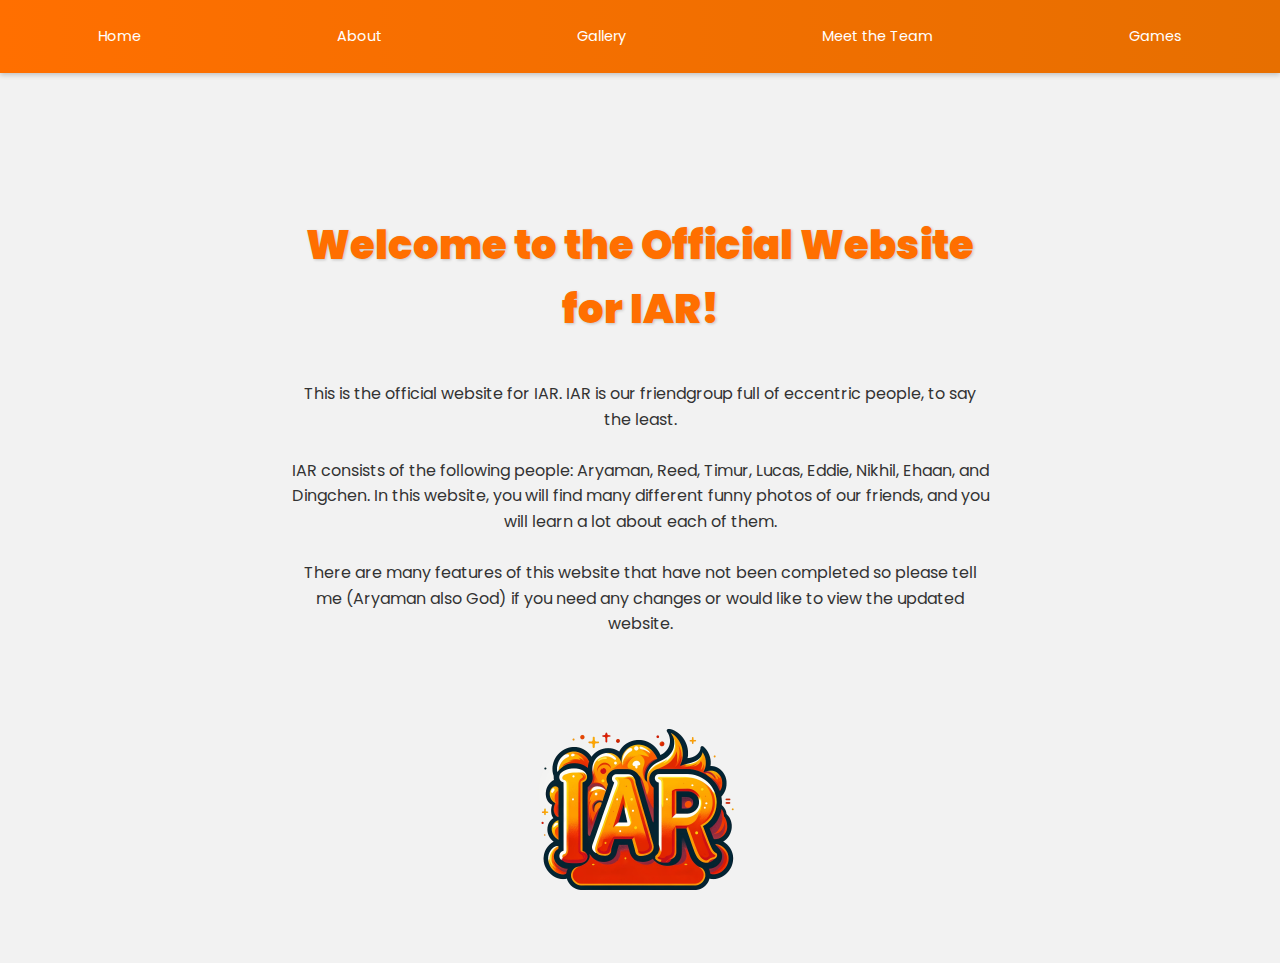
<file: index.html>
<!DOCTYPE html>
<html lang="en">
<head>
    <meta charset="UTF-8">
    <meta name="viewport" content="width=device-width, initial-scale=1.0">
    <title>Home | IAR ©</title>
    <link rel="stylesheet" href="css/styles.css">
    <link rel="icon" type="image/x-icon" href="images/iar.ico">
    <script src="js/script.js"></script>
</head>
<body>
    <div class="container">
        <a href="index.html">Home</a>
        <a href="about.html">About</a>
        <a href="gallery.html">Gallery</a>
        <a href="friends.html">Meet the Team</a>
        <a href="games.html">Games</a>
    </div>

    <div class="content">
        <h1><b>Welcome to the Official Website for IAR!</b></h1>
                <p>This is the official website for IAR. IAR is our friendgroup full of eccentric people, to say the least.
                    <br>
                    <br>
                    IAR consists of the following people: Aryaman, Reed, Timur, Lucas, Eddie, Nikhil, Ehaan, and Dingchen. In this website, you will find many different funny photos of our friends, and you will learn a lot about each of them. 
                    <br>
                    <br>
                    There are many features of this website that have not been completed so please tell me (Aryaman also God) if you need any changes or would like to view the updated website.  </p>
    </div>
   <img src="images/iar.png" alt="IAR Logo" class="logo">
    </body>
</html>
</file>
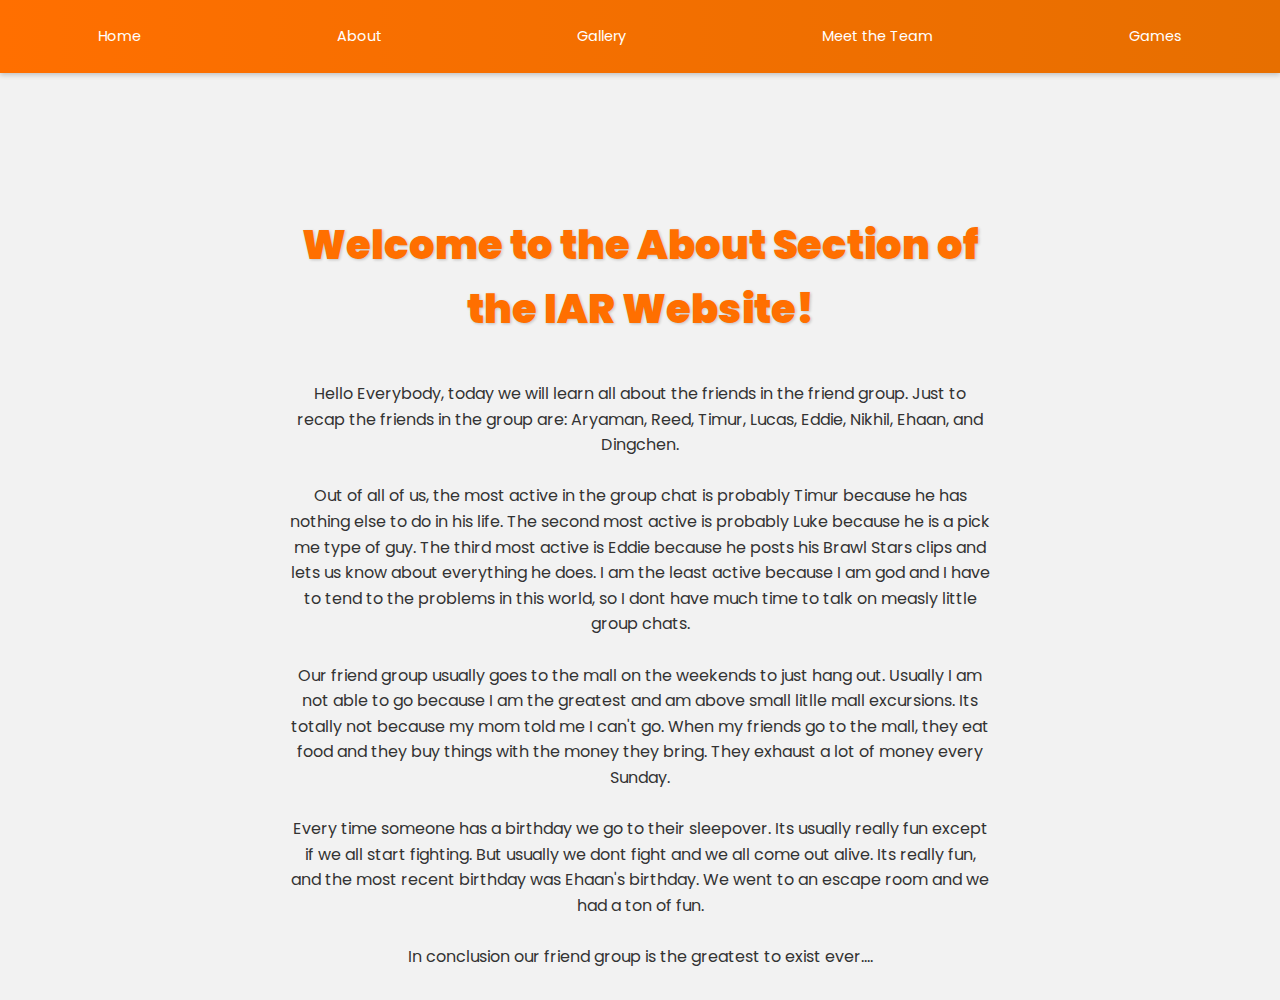
<file: about.html>
<!DOCTYPE html>
<html lang="en">
<head>
    <meta charset="UTF-8">
    <meta name="viewport" content="width=device-width, initial-scale=1.0">
    <title>About | IAR ©</title>
    <link rel="stylesheet" href="css/styles.css">
    <script src="js/script.js"></script>
    <style>p {font-size: 15px;}</style>
</head>
<body>
    <div class="container">
        <a href="index.html">Home</a>
        <a href="about.html">About</a>
        <a href="gallery.html">Gallery</a>
        <a href="friends.html">Meet the Team</a>
        <a href="games.html">Games</a>
    </div>
<div class="content">
<h1 style="font-size: 40px;"><b>Welcome to the About Section of the IAR Website!</b></h1>
<p>Hello Everybody, today we will learn all about the friends in the friend group. Just to recap the friends in the group are: Aryaman, Reed, Timur, Lucas, Eddie, Nikhil, Ehaan, and Dingchen. 
<br>
<br>
    Out of all of us, the most active in the group chat is probably Timur because he has nothing else to do in his life. The second most active is probably Luke because he is a pick me type of guy. The third most active is Eddie because he posts his Brawl Stars clips and lets us know about everything he does. I am the least active because I am god and I have to tend to the problems in this world, so I dont have much time to talk on measly little group chats.
<br>
<br>
    Our friend group usually goes to the mall on the weekends to just hang out. Usually I am not able to go because I am the greatest and am above small litlle mall excursions. Its totally not because my mom told me I can't go. When my friends go to the mall, they eat food and they buy things with the money they bring. They exhaust a lot of money every Sunday.
<br>
<br>
    Every time someone has a birthday we go to their sleepover. Its usually really fun except if we all start fighting. But usually we dont fight and we all come out alive. Its really fun, and the most recent birthday was Ehaan's birthday. We went to an escape room and we had a ton of fun.
<br>
<br>
    In conclusion our friend group is the greatest to exist ever....
</p>
</div>
</body>
</html>
</file>
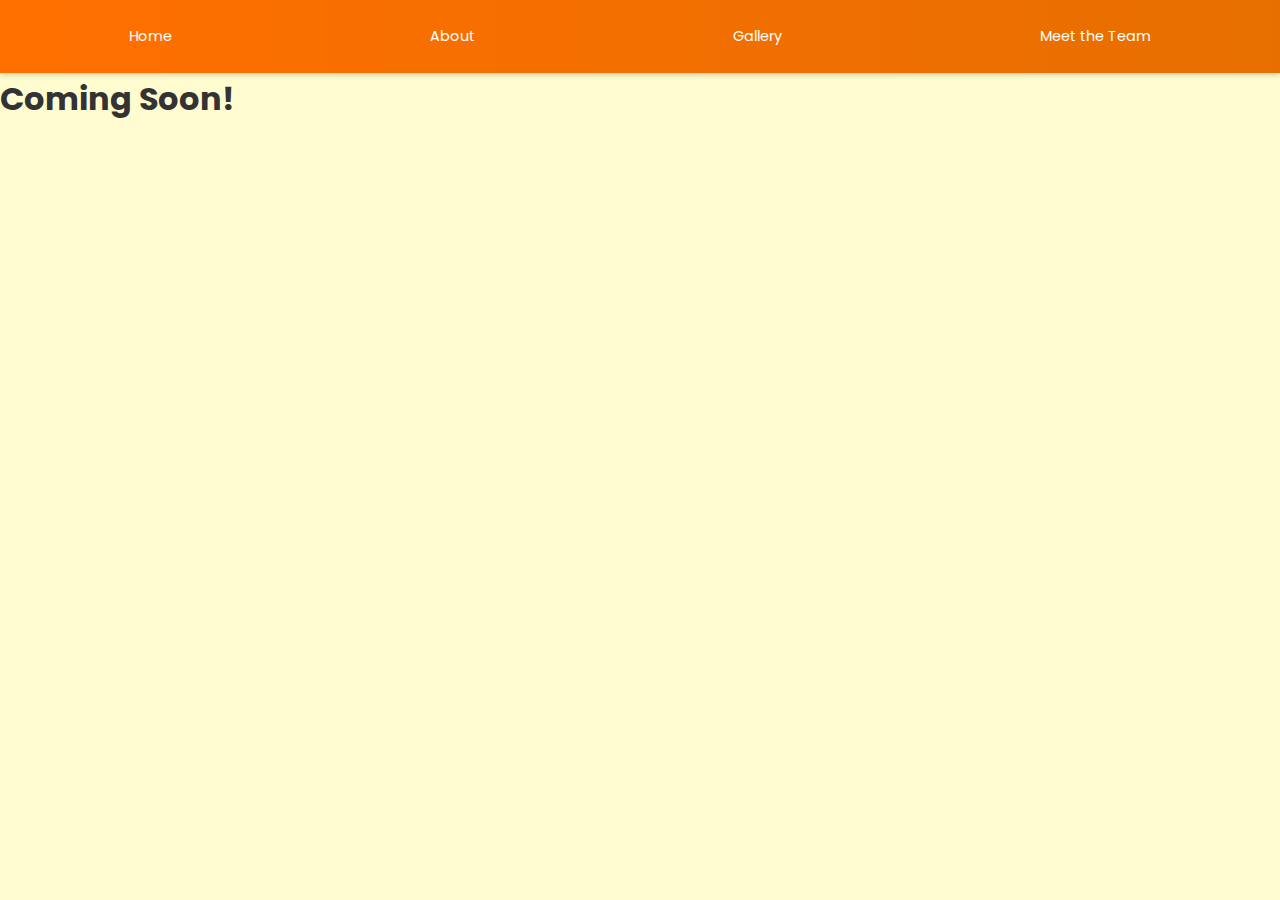
<file: eddie.html>
<!DOCTYPE html>
<html lang="en">
<head>
    <meta charset="UTF-8">
    <meta name="viewport" content="width=device-width, initial-scale=1.0">
    <title>Eddie | IAR ©</title>
    <link rel="stylesheet" href="css/styles.css">
    <script src="js/script.js"></script>
</head>
<body style="background-color: #FFFDD0;">
    <div class="container">
        <a href="index.html">Home</a>
        <a href="about.html">About</a>
        <a href="gallery.html">Gallery</a>
        <a href="friends.html">Meet the Team</a>
</div>
<h1>Coming Soon!</h1>

</body>
</html>
</file>
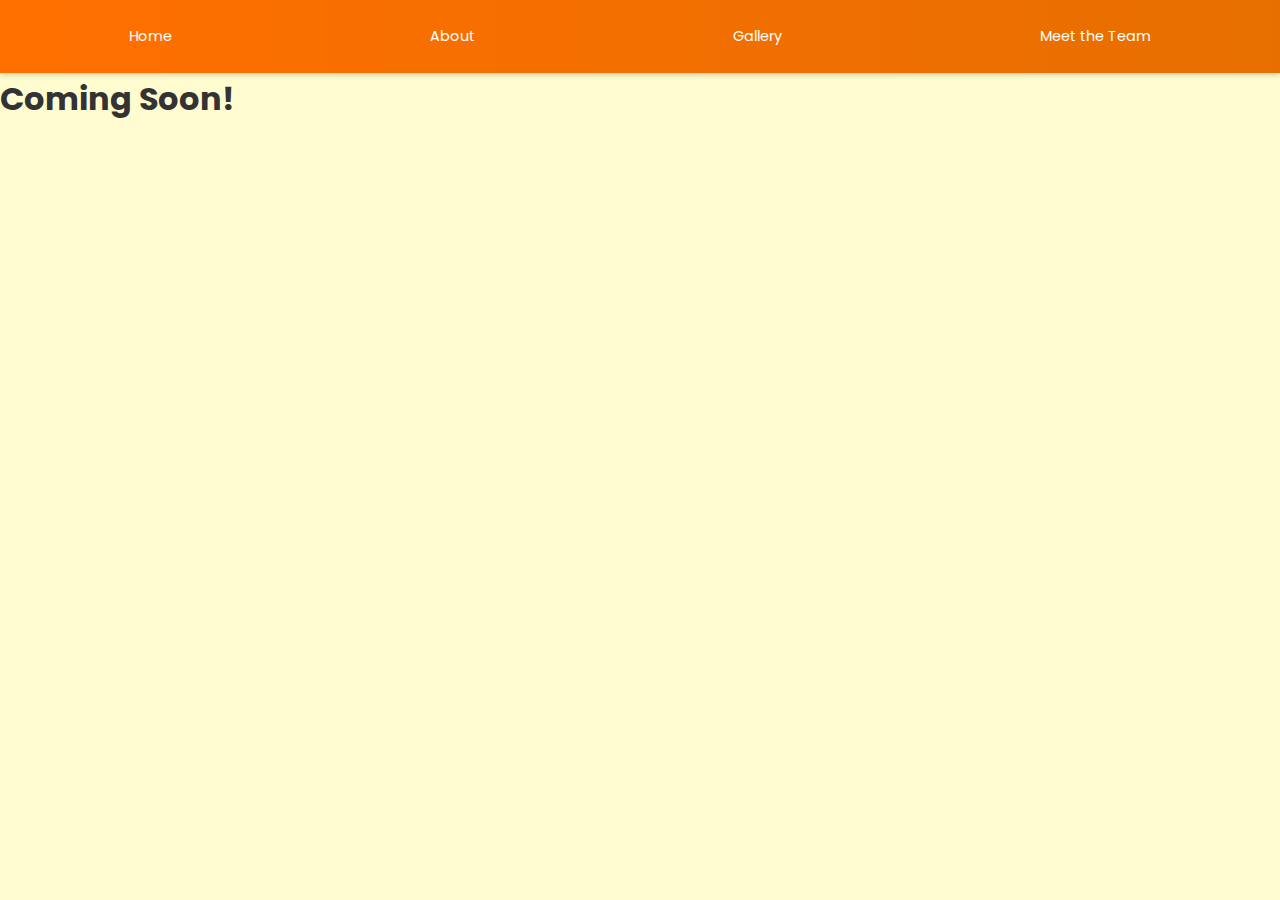
<file: ehaan.html>
<!DOCTYPE html>
<html lang="en">
<head>
    <meta charset="UTF-8">
    <meta name="viewport" content="width=device-width, initial-scale=1.0">
    <title>Ehaan | IAR ©</title>
    <link rel="stylesheet" href="css/styles.css">
    <script src="js/script.js"></script>
</head>
<body style="background-color: #FFFDD0;">
    <div class="container">
        <a href="index.html">Home</a>
        <a href="about.html">About</a>
        <a href="gallery.html">Gallery</a>
        <a href="friends.html">Meet the Team</a>
</div>
<h1>Coming Soon!</h1>

</body>
</html>
</file>
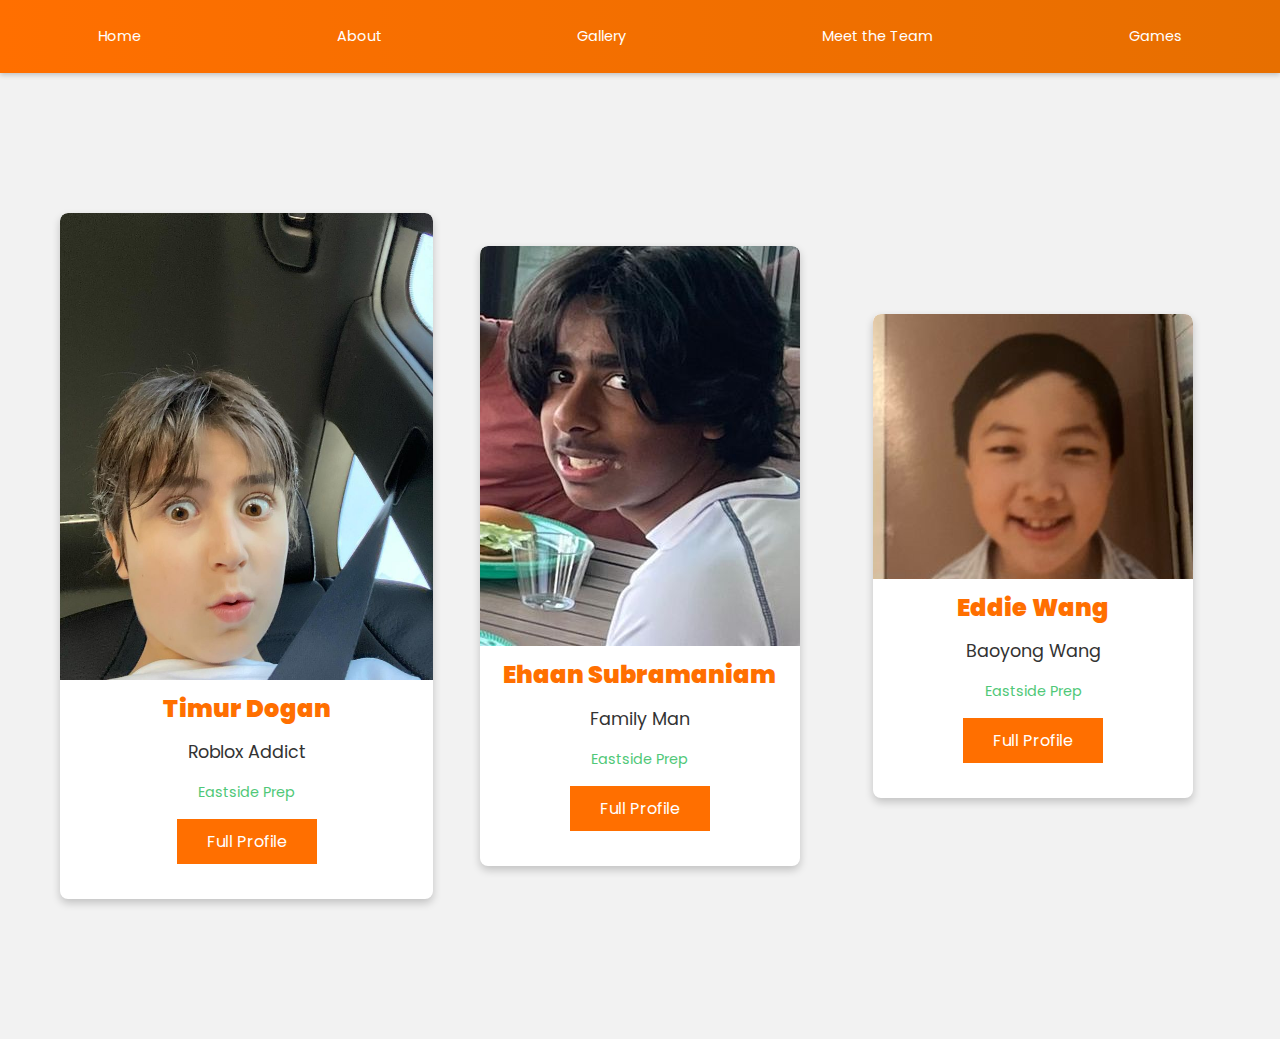
<file: friends.html>
<!DOCTYPE html>
<html lang="en">
<head>
    <meta charset="UTF-8">
    <meta name="viewport" content="width=device-width, initial-scale=1.0">
    <title>The Team | IAR ©</title>
    <link rel="stylesheet" href="css/styles.css">
    <script src="js/script.js"></script>
</head>
<body>
        <div class="container">
                <a href="index.html">Home</a>
                <a href="about.html">About</a>
                <a href="gallery.html">Gallery</a>
                <a href="friends.html">Meet the Team</a>
                <a href="games.html">Games</a>
        </div>
    <div class="gallery-content">
        <div class="card-container">
            <div class="card">
                <img src="images/timur.jpg" alt="Timur">
                <h1 style="font-family: Poppins;"><b>Timur Dogan</b></h1>
                <p class="title">Roblox Addict</p>
                <p style="font-family: poppins; color: #50C878;">Eastside Prep</p>
                <a href="#"><i class="fa fa-dribbble"></i></a>
                <a href="#"><i class="fa fa-twitter"></i></a>
                <a href="#"><i class="fa fa-linkedin"></i></a>
                <a href="#"><i class="fa fa-facebook"></i></a>
                <p><button><a href="tim.html">Full Profile</a></button></p>
            </div>
            <div class="card">
                <img src="images/ehaan.jpg" alt="Ehaan">
                <h1><b>Ehaan Subramaniam</b></h1>
                <p class="title">Family Man</p>
                <p style="font-family: poppins;">Eastside Prep</p>
                <a href="#"><i class="fa fa-dribbble"></i></a>
                <a href="#"><i class="fa fa-twitter"></i></a>
                <a href="#"><i class="fa fa-linkedin"></i></a>
                <a href="#"><i class="fa fa-facebook"></i></a>
                <p><button><a href="ehaan.html">Full Profile</a></button></p>
            </div>
            <div class="card">
                <img src="images/eddie.jpg" alt="Eddie">
                <h1><b>Eddie Wang</b></h1>
                <p class="title">Baoyong Wang</p>
                <p>Eastside Prep</p>
                <a href="#"><i class="fa fa-dribbble"></i></a>
                <a href="#"><i class="fa fa-twitter"></i></a>
                <a href="#"><i class="fa fa-linkedin"></i></a>
                <a href="#"><i class="fa fa-facebook"></i></a>
                <p><button><a href="eddie.html">Full Profile</a></button></p>
            </div>
        </div>
    </div>

</body>
</html>
</file>
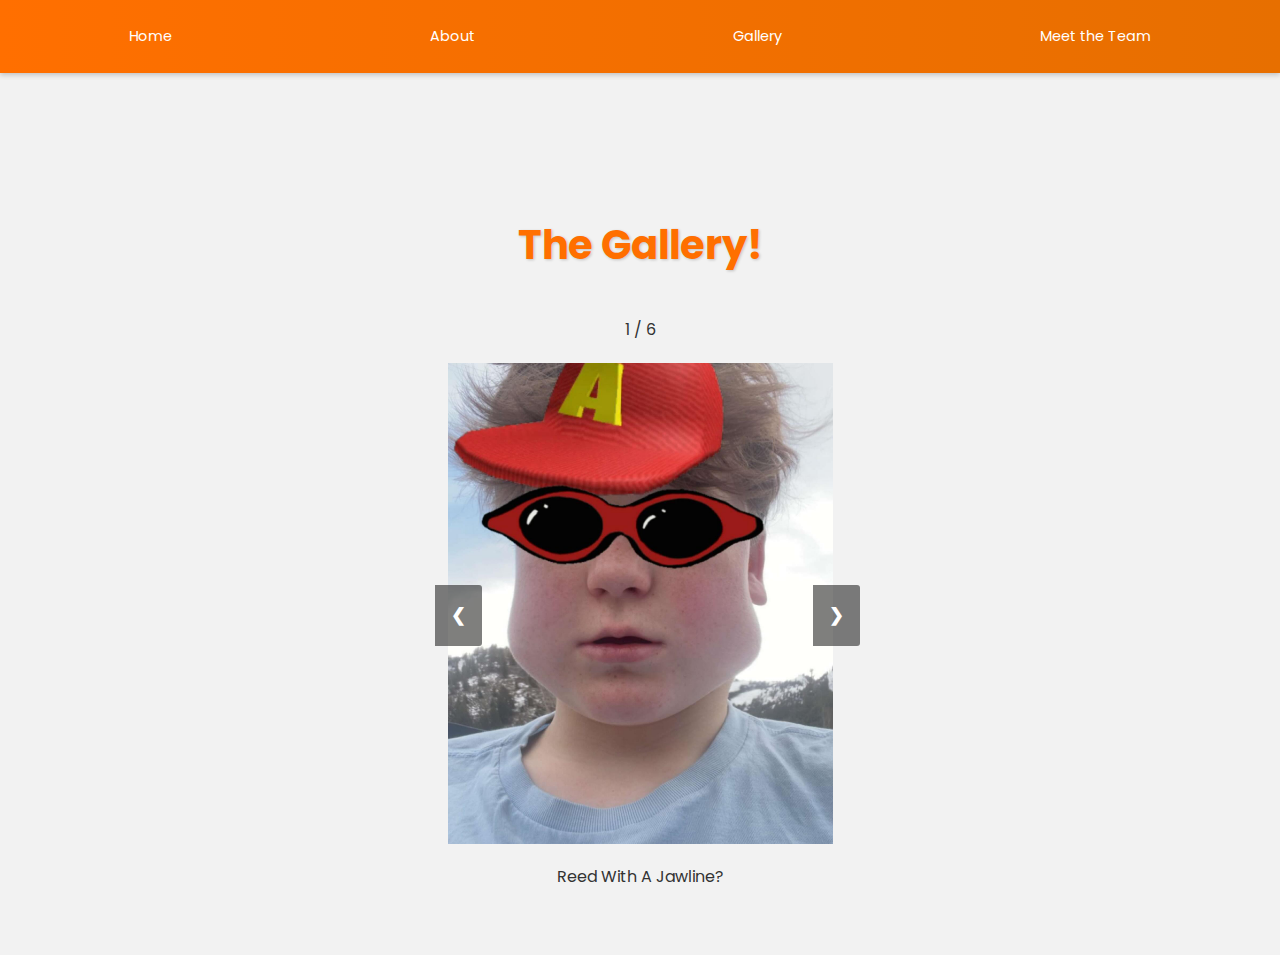
<file: gallery.html>
<!DOCTYPE html>
<html lang="en">
    <head>
        <meta charset="UTF-8">
        <meta name="viewport" content="width=device-width, initial-scale=1.0">
        <title>Gallery | IAR ©</title>
        <link rel="stylesheet" href="css/styles.css">
        <script src="js/script.js"></script>
    </head>
    <script src="js/script.js"></script>
    <body>
        <div class="container">
                <a href="index.html">Home</a>
                <a href="about.html">About</a>
                <a href="gallery.html">Gallery</a>              
                <a href="friends.html">Meet the Team</a>
            </div>
    <div class="content">
            <h1>The Gallery! </h1>
        <div class="slideshow-container">
            <div id="firstSlide">
                <div class="numbertext">1 / 6</div>
                    <img src="images/gallery1.jpg" style="width:100%">
                    <p class="caption">Reed With A Jawline?</p>
            </div>
            <div class="mySlides">
                <div class="numbertext">2 / 6</div>
                    <img src="images/gallery2.jpg" style="width:100%">
                    <p class="caption">Eddie Has a Boogie Woogie</p>
            </div>

            <div class="mySlides">
                <div class="numbertext">3 / 6</div>
                    <img src="images/gallery3.jpg" style="width:100%">
                    <p class="caption">Lookin' Very Jolly</p>
            </div>

            <div class="mySlides">
                <div class="numbertext">4 / 6</div>
                    <img src="images/gallery4.jpg" style="width:100%">
                    <p class="caption">Timur After Fighting A Six-Year-Old</p>
            </div>

            <div class="mySlides">
                <div class="numbertext">5 / 6</div>
                    <img src="images/gallery5.jpg" style="width:100%">
                    <p class="caption">Heat Expands 🔥</p>
            </div>
            <div class="mySlides">
                <div class="numbertext">6 / 6</div>
                    <img src="images/gallery6.jpg" style="width:100%">
                    <p class="caption">Timur Looking Dapper</p>
            </div>
                <a class="prev" onclick="plusSlides(-1)">&#10094;</a>
                <a class="next" onclick="plusSlides(1)">&#10095;</a>
            </div>
            <br>

            <div style="text-align:center">
                <span class="dot" onclick="currentSlide(1)"></span>
                <span class="dot" onclick="currentSlide(2)"></span>
                <span class="dot" onclick="currentSlide(3)"></span>
                <span class="dot" onclick="currentSlide(4)"></span>
                <span class="dot" onclick="currentSlide(5)"></span>
            </div>
        </div>
        
    </body>
</html>
</file>
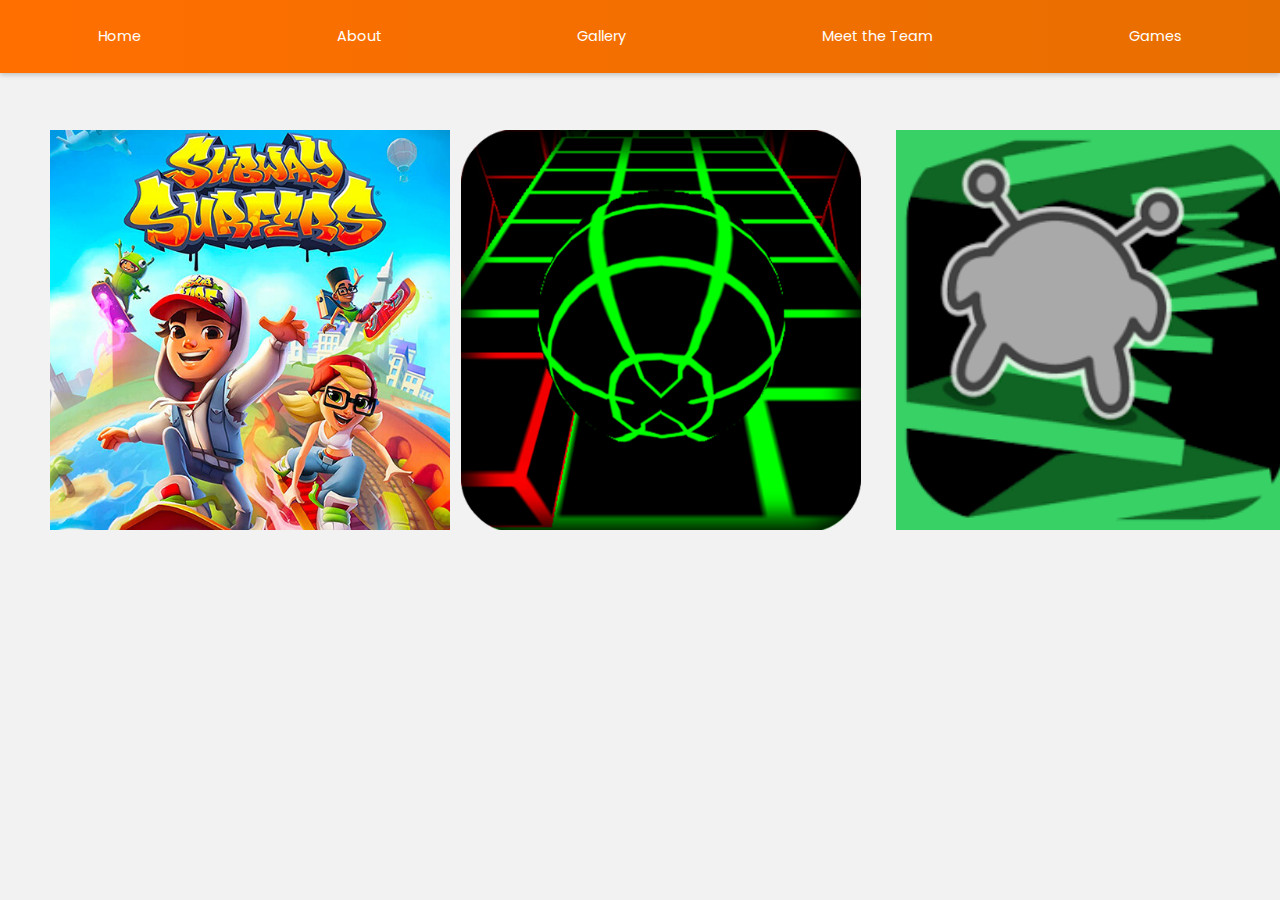
<file: games.html>
<!DOCTYPE html>
<html lang="en">
<head>
    <meta charset="UTF-8">
    <meta name="viewport" content="width=device-width, initial-scale=1.0">
    <title>The Team | IAR ©</title>
    <link rel="stylesheet" href="css/styles.css">
    <script src="js/script.js"></script>
</head>
<body>
    <div class="container">
                <a href="index.html">Home</a>
                <a href="about.html">About</a>
                <a href="gallery.html">Gallery</a>
                <a href="friends.html">Meet the Team</a>
                <a href="games.html">Games</a>
    </div>
    <div class="dropdown">
    <img src="images/subwaysurfers.jpg" style="height: 400px; position: absolute; left: 50px; top:130px;" class="gamethumbnail">
     <div class="dropdown-content">
        <ul><b><a href="ss_winter.html">Winter Holiday Theme</a></b></ul>
        <ul><b><a href="ss_zurich.html">Zurich Theme</a></b></ul>
        <ul><b><a href="ss_venice.html">Venice Theme</a></b></ul>
    </div>
    </div>
    <a href="slope.html"><img src="images/unnamed.png" style="height: 400px; position:absolute; left: 36%; top: 130px" class="gamethumbnail"></a>
    <a href="run.html"><img src="images/run.png" style="height: 400px; position:absolute; left: 70%; top: 130px" class="gamethumbnail"></a>
</body>
</html>
</file>
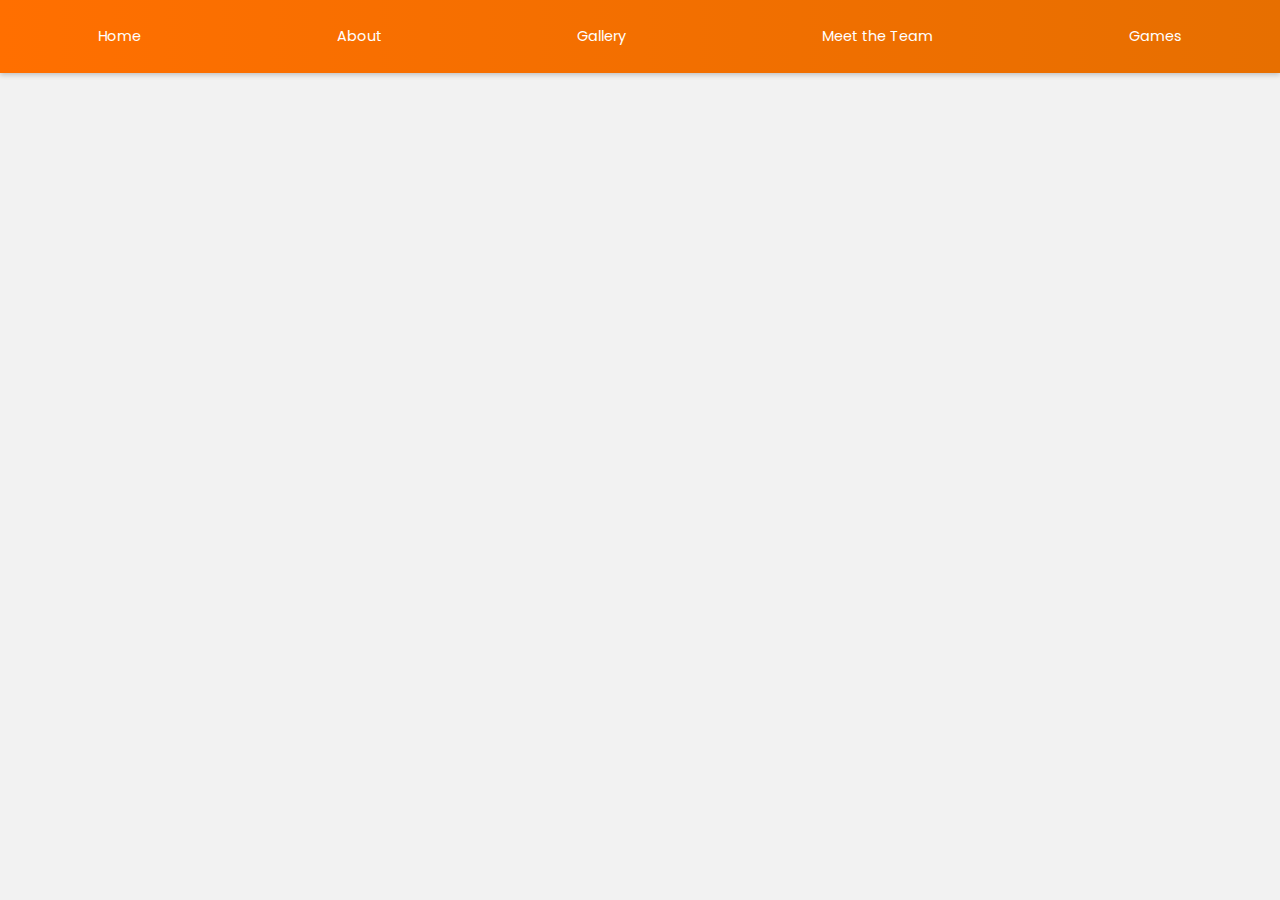
<file: slope.html>
<!DOCTYPE html>
<html lang="en">
<head>
    <meta charset="UTF-8">
    <meta name="viewport" content="width=device-width, initial-scale=1.0">
    <title>The Team | IAR ©</title>
    <link rel="stylesheet" href="css/styles.css">
    <script src="js/script.js"></script>
</head>
<body>
    <div class="container">
                <a href="index.html">Home</a>
                <a href="about.html">About</a>
                <a href="gallery.html">Gallery</a>
                <a href="friends.html">Meet the Team</a>
                <a href="games.html">Games</a>
    </div>
</body>
<iframe id="iframehtml5" src="https://slopeunblocked.online/slope-unblocked.embed" frameborder="0" scrolling="no" allowfullscreen="true" width="1500px" height="600px" style="position:absolute; left: 1.3%; top: 13.5%;"></iframe>
</html>
</file>
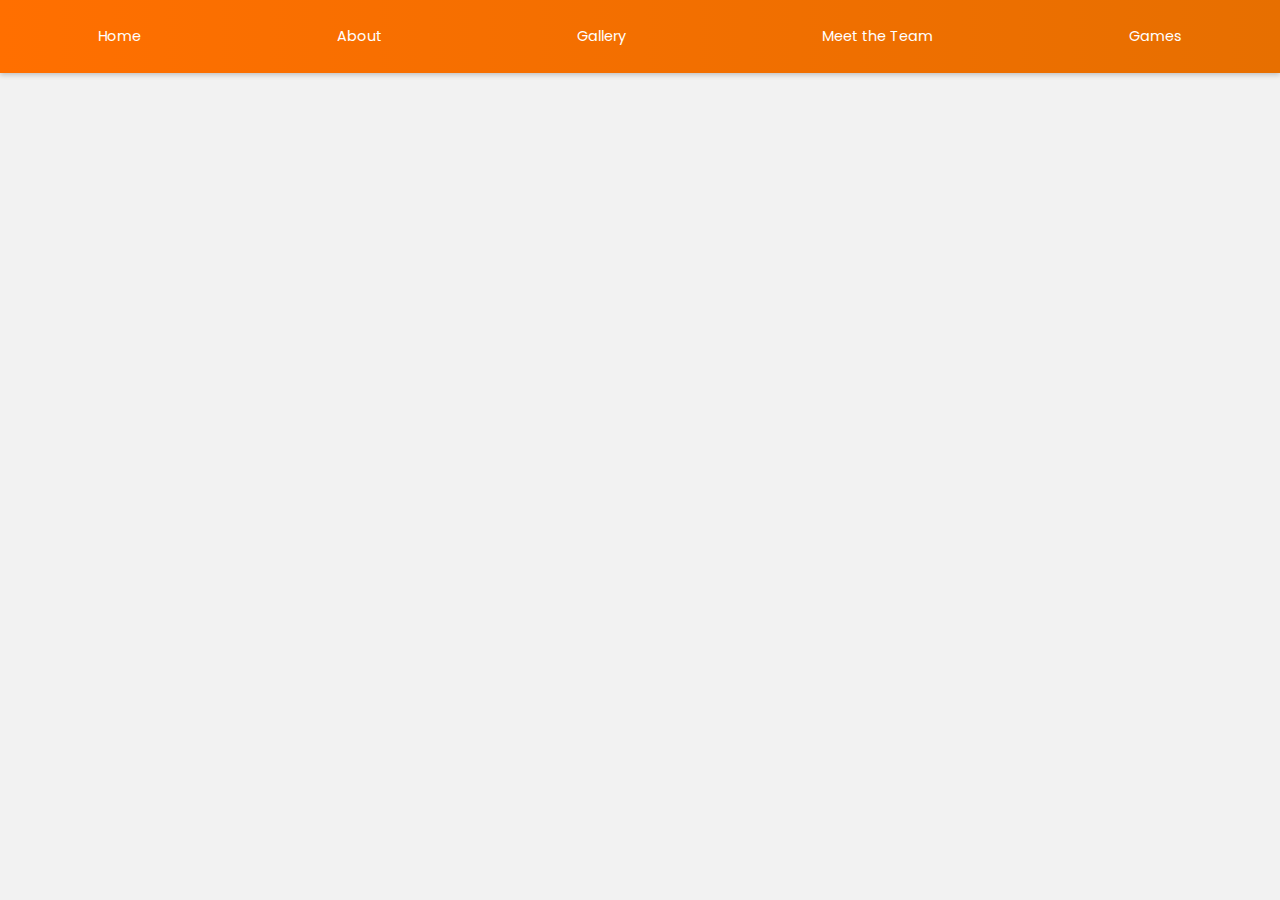
<file: ss_venice.html>
<!DOCTYPE html>
<html lang="en">
<head>
    <meta charset="UTF-8">
    <meta name="viewport" content="width=device-width, initial-scale=1.0">
    <title>The Team | IAR ©</title>
    <link rel="stylesheet" href="css/styles.css">
    <script src="js/script.js"></script>
</head>
<body>
    <div class="container">
                <a href="index.html">Home</a>
                <a href="about.html">About</a>
                <a href="gallery.html">Gallery</a>
                <a href="friends.html">Meet the Team</a>
                <a href="games.html">Games</a>
    </div>
</body>
<iframe class="GamePlay" id="fullscreen" src="https://ubg77.github.io/updatefaqs/subway-surfers-venice/" frameborder="0" scrolling="no" allowfullscreen="true" width="1500px" height="600px" style="position:absolute; left: 1.3%; top: 13.5%;"></iframe>
</html>
</file>
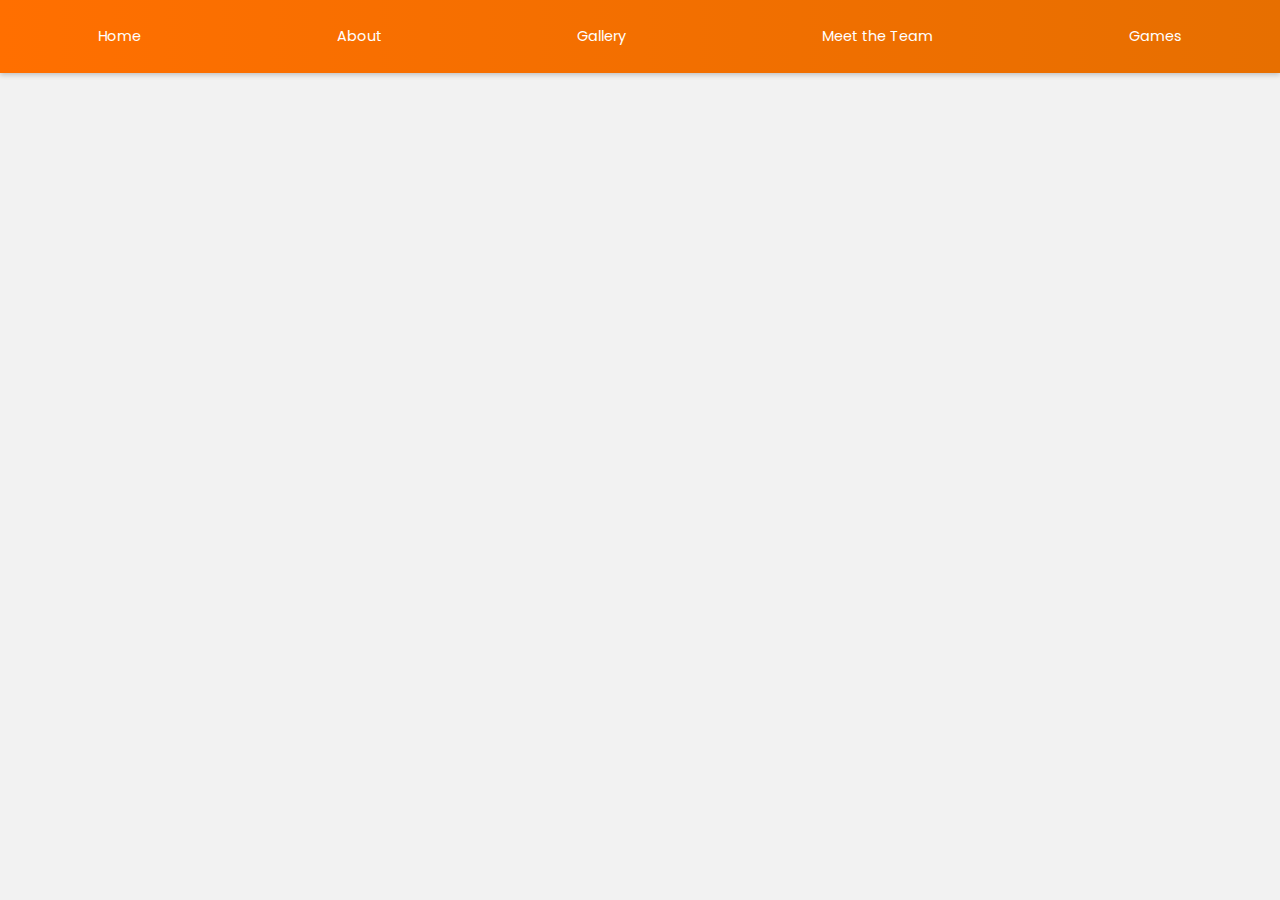
<file: ss_winter.html>
<!DOCTYPE html>
<html lang="en">
<head>
    <meta charset="UTF-8">
    <meta name="viewport" content="width=device-width, initial-scale=1.0">
    <title>The Team | IAR ©</title>
    <link rel="stylesheet" href="css/styles.css">
    <script src="js/script.js"></script>
</head>
<body>
    <div class="container">
                <a href="index.html">Home</a>
                <a href="about.html">About</a>
                <a href="gallery.html">Gallery</a>
                <a href="friends.html">Meet the Team</a>
                <a href="games.html">Games</a>
    </div>
</body>
<iframe class="GamePlay" id="fullscreen" src="https://ubg77.github.io/updatefaqs/subway-surfers-winter-holiday/" frameborder="0" scrolling="no" allowfullscreen="true" width="1500px" height="600px" style="position:absolute; left: 1.3%; top: 13.5%;"></iframe>
</html>
</file>
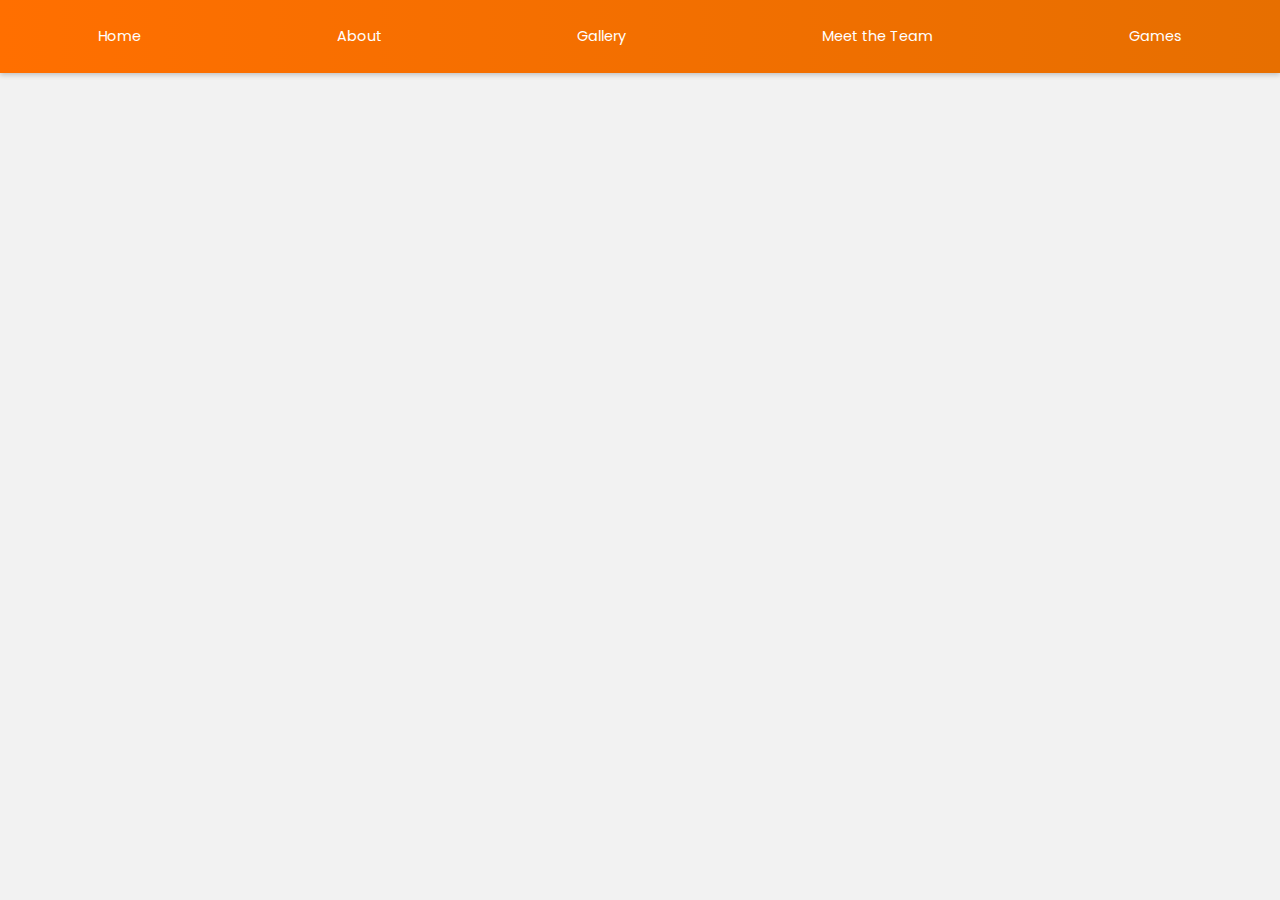
<file: ss_zurich.html>
<!DOCTYPE html>
<html lang="en">
<head>
    <meta charset="UTF-8">
    <meta name="viewport" content="width=device-width, initial-scale=1.0">
    <title>The Team | IAR ©</title>
    <link rel="stylesheet" href="css/styles.css">
    <script src="js/script.js"></script>
</head>
<body>
    <div class="container">
                <a href="index.html">Home</a>
                <a href="about.html">About</a>
                <a href="gallery.html">Gallery</a>
                <a href="friends.html">Meet the Team</a>
                <a href="games.html">Games</a>
    </div>
</body>
<iframe class="GamePlay" id="fullscreen" src="//files.ufreegame.net/1024/Subway-Surfers-Zurich/" frameborder="0" scrolling="no" allowfullscreen="true" width="1500px" height="600px" style="position:absolute; left: 1.3%; top: 13.5%;"></iframe>
</html>
</file>
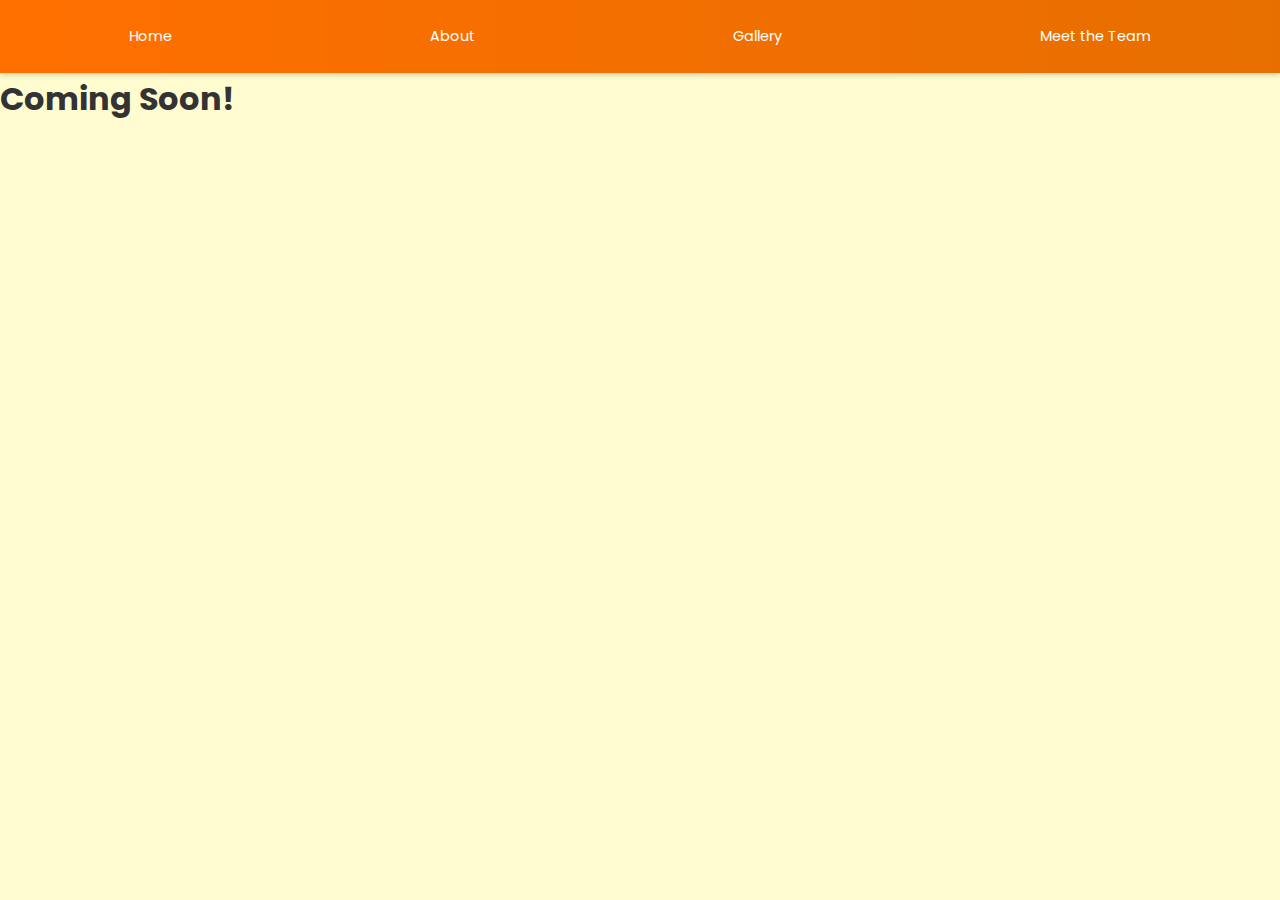
<file: tim.html>
<!DOCTYPE html>
<html lang="en">
<head>
    <meta charset="UTF-8">
    <meta name="viewport" content="width=device-width, initial-scale=1.0">
    <title>Timur | IAR ©</title>
    <link rel="stylesheet" href="css/styles.css">
    <script src="js/script.js"></script>

</head>
<body style="background-color: #FFFDD0;">
  <div class="container">
    <a href="index.html">Home</a>
    <a href="about.html">About</a>
    <a href="gallery.html">Gallery</a>
    <a href="friends.html">Meet the Team</a>
</div>
<h1>Coming Soon!</h1>

</body>
</html>
</file>
<file: css/styles.css>
@import url("https://fonts.googleapis.com/css2?family=Poppins:wght@400;500;600&display=swap");

* {
  box-sizing: border-box;
  margin: 0;
  padding: 0;
  -webkit-font-smoothing: antialiased; 
}

body, h1, h2, h3, p, a, button {
  font-family:   'Poppins', sans-serif;
}



body {
  margin: 0;
  padding: 0;
  box-sizing: border-box;
  font-family: 'Poppins', sans-serif;
  background-color: #F2F2F2;
  color: #333;
  line-height: 1.6;
}


.container {
  list-style: none;
  top: 0;
  left: 0;
  right: 0;
  display: flex;
  justify-content: space-around;
  align-items: center;
  padding: 15px 0;
  z-index: 1000;
  background: linear-gradient(to right, #FF6F00, #E76F00); /* Fiery gradient */
  box-shadow: 0 2px 5px rgba(0,0,0,0.2);
  transition: background-color 0.3s ease; /* Smooth transition for background color */
  transition: top 0.3s
}

.container:hover {
  background-color: #D35400; /* A deeper shade of orange on hover */

}


.container a {
  color: #fff;
  text-align: center;
  padding: 10px 15px;
  text-decoration: none;
  transition: background-color 0.3s ease, transform 0.3s ease, padding 0.3s ease;
  display: inline-block;
  margin: 0 5px; 
  display: block
}

.container a:hover {
  transform: scale(1.1); /* Enlarge text slightly */
  background-color: #FF6F00; /* Lighter orange for link items */
  padding: 15px 20px; /* Increase padding */
}



.card-container {
  display: grid;
  grid-template-columns: repeat(auto-fit, minmax(250px, 1fr)); /* Responsive grid layout */
  gap: 20px;
  padding: 20px;
  max-width: 1200px; /* Set a max-width to control card size */
  margin: 100px auto; /* Center the grid and add margin to the top */
}


@media (max-width: 768px) {
  .card-container {
    grid-template-columns: 1fr; /* Stack cards on smaller screens */
    margin-top: 60px;
  }
}


.slideshow-container {
  max-width: 100%; /* Responsive width */
  margin: 20px auto; /* Space around the slideshow */
}

.caption {
  text-align: center;
  font-size: 18px; /* Slightly smaller font for mobile */
}


.mySlides {
  display: none;
}

#firstSlide {
  display: block;
}

.prev, .next {
  cursor: pointer;
  position: absolute;
  top: 65%;
  left: 34%;
  width: auto;
  padding: 16px;
  color: white; 
  font-weight: bold;
  font-size: 18px;
  transition: 0.6s ease;
  border-radius: 0 3px 3px 0;
  background-color: rgba(0,0,0,0.5); 
}


.prev:hover, .next:hover {
  background-color: rgba(0,0,0,0.8); /* Darker on hover for better visibility */
}

.next {
  position: absolute;
  left: 63.5%;
}

.slideshow-container img {
  max-width:55%; 
  height: auto;
  display: block;
  margin: 20px auto;
}

/* Gallery content styling */
.gallery-content {
  padding: 20px;
  text-align: center;
}

/* Card Container */
.card-container {
  display: grid;
  grid-template-columns: repeat(auto-fit, minmax(250px, 1fr)); /* Responsive grid layout */
  gap: 20px;
  padding: 20px;
}

/* Card Styling */
.card {
  display: flex;
  flex-direction: column;
  justify-content: space-between; /* Distribute space evenly inside the card */
  background-color: #fff;
  box-shadow: 0 4px 8px rgba(0, 0, 0, 0.2);
  margin: auto;
  overflow: hidden;
  border-radius: 8px;
  transition: transform 0.3s ease, box-shadow 0.3s ease;
  min-height: 400px; /* Minimum height for all cards */
}

.card:hover {
  transform: translateY(-5px);
  box-shadow: 0 12px 24px rgba(0, 0, 0, 0.3);
}

.card img {
  width: 100%;
  height: auto;
  object-fit: cover; /* This will ensure that the aspect ratio is maintained */
  border-top-left-radius: 8px;  /* Continue the card's border radius */
  border-top-right-radius: 8px;
}

.card h1 {
  font-family: 'Poppins', sans-serif;
  font-size: 1.5rem;
  color: #FF6F00;
  margin: 10px 0;
}

.card .title {
  color: #333;
  font-size: 1.1rem;
  margin-bottom: 15px;
}

.card p {
  font-family: 'Poppins', sans-serif;
  color: #50C878;
  margin-bottom: 15px;
}

/* Social Icons */
.card a {
  color: #333;
  margin: 0 10px;
  font-size: 1rem;
  transition: color 0.3s ease;
}

.card a:hover {
  color: #FF6F00;
}

/* Profile Button */
.card button {
  background-color: #FF6F00;
  color: #fff;
  border: none;
  padding: 10px 20px;
  margin-bottom: 20px;
  cursor: pointer;
  transition: background-color 0.3s ease;
}

.card button:hover {
  background-color: #D35400;
}

.card button a {
  color: #fff;
  text-decoration: none;
}



@media (max-width: 768px) {
  button {
    padding: 15px 25px; /* Larger buttons on small screens */
  }
}

@media (max-width: 768px) {
  h1, h2, h3 {
    font-size: 1.5rem; /* Adjust heading sizes for smaller screens */
  }
}

p, a, .caption {
  font-size: 0.9rem; /* Adjust paragraph and caption sizes for readability */
}



img {
  max-width: 100%; /* Responsive image width */
  height: auto; /* Maintain aspect ratio */
}

  body {
  overflow-x: hidden;
}

html {
  scroll-behavior: smooth;
}

@supports not (display: grid) {
  .card-container {
    display: block;
  }
}

.content {
  padding-top: 120px; /* Increase top padding */
  padding-bottom: 20px;
  padding-left: 50px;
  padding-right: 50px;
  max-width: 800px;
  margin: auto;
  text-align: center; /* Center align the text */
}

.content h1 {
  font-size: 2.5rem; /* Make it larger */
  color: #FF6F00; /* Vibrant orange from your logo */
  text-shadow: 1px 1px 3px rgba(0,0,0,0.2); /* Subtle text shadow for depth */
  margin-top: 20px; /* Add some space on the top */
  margin-bottom: 40px; /* And on the bottom */
}

.content p {
  font-size: 1rem; /* Adjust size as needed */
  margin-bottom: 10px;
}

.logo {
  max-width:20%; /* Adjust the percentage as needed */
  height: auto;
  display: block;
  margin: 20px auto;
}

.dropdown {
  display: inline-block;
  display:block
}
.dropdown-content {
  display: none;
  position: absolute;
  background-color: #f1f1f1;
  min-width: 160px;
  z-index: 1;
  left: 29.3%;
  top: 37%;
}

.dropdown:hover .dropdown-content {
  display: block;
}

.dropdown-.content:hover{
  display: block;
}

.dropdown-content a {
  color: black; /* Default color */
  padding: 12px 16px; /* Add some padding to each link */
  text-decoration: none;
  display: block; /* This makes the entire area clickable */
}

.dropdown-content a:hover {
  color: orange;
}


@media (max-width: 768px) {
  .content h1 {
    font-size: 2rem; /* Slightly smaller on mobile devices */
  }
}


@media (max-width: 768px) {
  .content {
    padding: 60px 30px; /* Smaller padding for smaller devices */
  }
}
</file>
